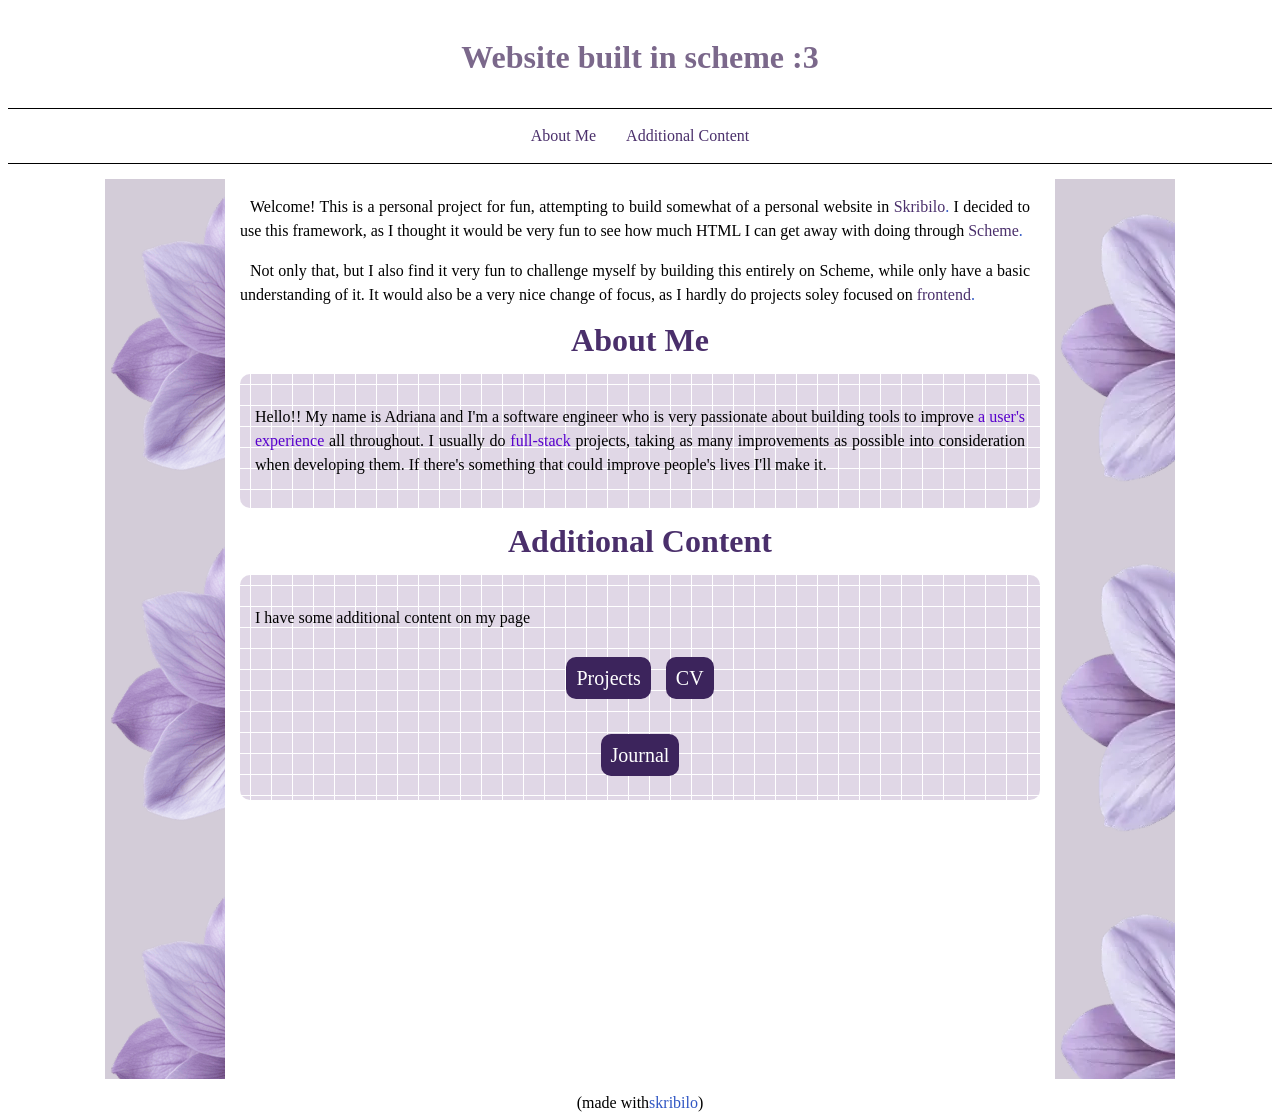
<file: index.html>
<!DOCTYPE html>
<html>
<head>
<meta http-equiv="Content-Type" content="text/html;" charset="UTF-8">
<meta name='viewport' content='width=device-width, initial-scale=1.0'>
                  <script src='https://aecc-uprrp.github.io/webring/webring.js'></script>
                  <script>showWebring(true);</script>
<title>Homepage</title>
 <style type="text/css">
  <!--
  pre { font-family: monospace }
  tt { font-family: monospace }
  code { font-family: monospace }
  p.flushright { text-align: right }
  p.flushleft { text-align: left }
  span.sc { font-variant: small-caps }
  span.sf { font-family: sans-serif }
  span.skribetitle { font-family: sans-serif; font-weight: bolder; font-size: x-large; }
  li.skribilo-toc-item::marker { content: attr(skribilo-toc-item-marker) }
  -->
 </style>
<link rel="stylesheet" type="text/css" href="styles.css">
<meta name="keywords" content="">
</head>

<body class="document">
<div class="navtabs-title">
<h1 class="skribilo-title">
Website built in scheme :3</h1>
</div>
<div class="navtabs-tabs">
<a href="index.html#about" class="inactive"><span class="color" style="color: #4a2f6b;">About Me</span></a>
<a href="index.html#extra" class="inactive"><span class="color" style="color: #4a2f6b;">Additional Content</span></a>
</div>
<div class="navtabs-bar">
</div>
<div class="skribilo-body">
<!--  -->
<div class="sidelines-title" id="section232">
<h2></h2></div>
<div class="sidelines">
<p>
aa</p></div>
<!--  -->
<div class="division-title" id="section261">
<h2></h2></div>
<div class="division">
<p class="indented-p">
Welcome! This is a personal project for fun, attempting to build somewhat of a personal website in <a href="https://www.nongnu.org/skribilo/" class="https">
<span class="color" style="color: #4a2f6b;">Skribilo</span>.</a>
      I decided to use this framework, as I thought it would be very fun to see how much HTML I can get away with doing through <a href="https://www.scheme.org/" class="https">
<span class="color" style="color: #4a2f6b;">Scheme</span>.</a></p><p class="indented-p">
Not only that, but I also find it very fun to challenge myself by building this entirely on Scheme, while only have a basic understanding of it.
      It would also be a very nice change of focus, as I hardly do projects soley focused on <a href="https://en.wikipedia.org/wiki/Front-end_web_development" class="https">
<span class="color" style="color: #4a2f6b;">frontend</span>.</a></p><!-- About Me -->
<h1 class="chapter-title" id="about" style="text-align: center;">
 <span class="color" style="color: #4a2f6b;">About Me</span></h1>
<!--  -->
<div class="chapter-contents-title" id="section249">
<h2></h2></div>
<div class="chapter-contents">
<p>
Hello!! My name is Adriana and I'm a software engineer who is very passionate about building tools to improve <a href="https://en.wikipedia.org/wiki/User_experience" class="https">
<span class="color" style="color: #5800cd;">a user's experience</span></a> all throughout. 
                  I usually do <a href="https://www.mongodb.com/resources/basics/full-stack-development" class="https">
<span class="color" style="color: #5800cd;">full-stack</span></a> projects, taking as many improvements as possible into consideration when developing them.
                  If there's something that could improve people's lives I'll make it.</p><p>
</p></div>
<!-- Additional Content -->
<h1 class="chapter-title" id="extra" style="text-align: center;">
 <span class="color" style="color: #4a2f6b;">Additional Content</span></h1>
<!--  -->
<div class="chapter-contents-title" id="section260">
<h2></h2></div>
<div class="chapter-contents">
<p>
I have some additional content on my page</p><!--  -->
<div class="nextto-title" id="section256">
<h2></h2></div>
<div class="nextto">
<p>
<a href="projects.html" class="but">
Projects</a></p><p>
<a href="resume.html" class="but">
CV</a></p></div>
<!--  -->
<div class="nextto-title" id="section259">
<h2></h2></div>
<div class="nextto">
<p>
<a href="journal-main.html" class="but">
Journal</a></p></div>
</div>
</div>
<!--  -->
<div class="inverted-img-title" id="section262">
<h2></h2></div>
<div class="inverted-img">
pp</div>
</div>
<div class="skribilo-ending">(made with <a href="https://nongnu.org/skribilo/" class="https">
skribilo</a>)</div>
</body>
</html>
</file>
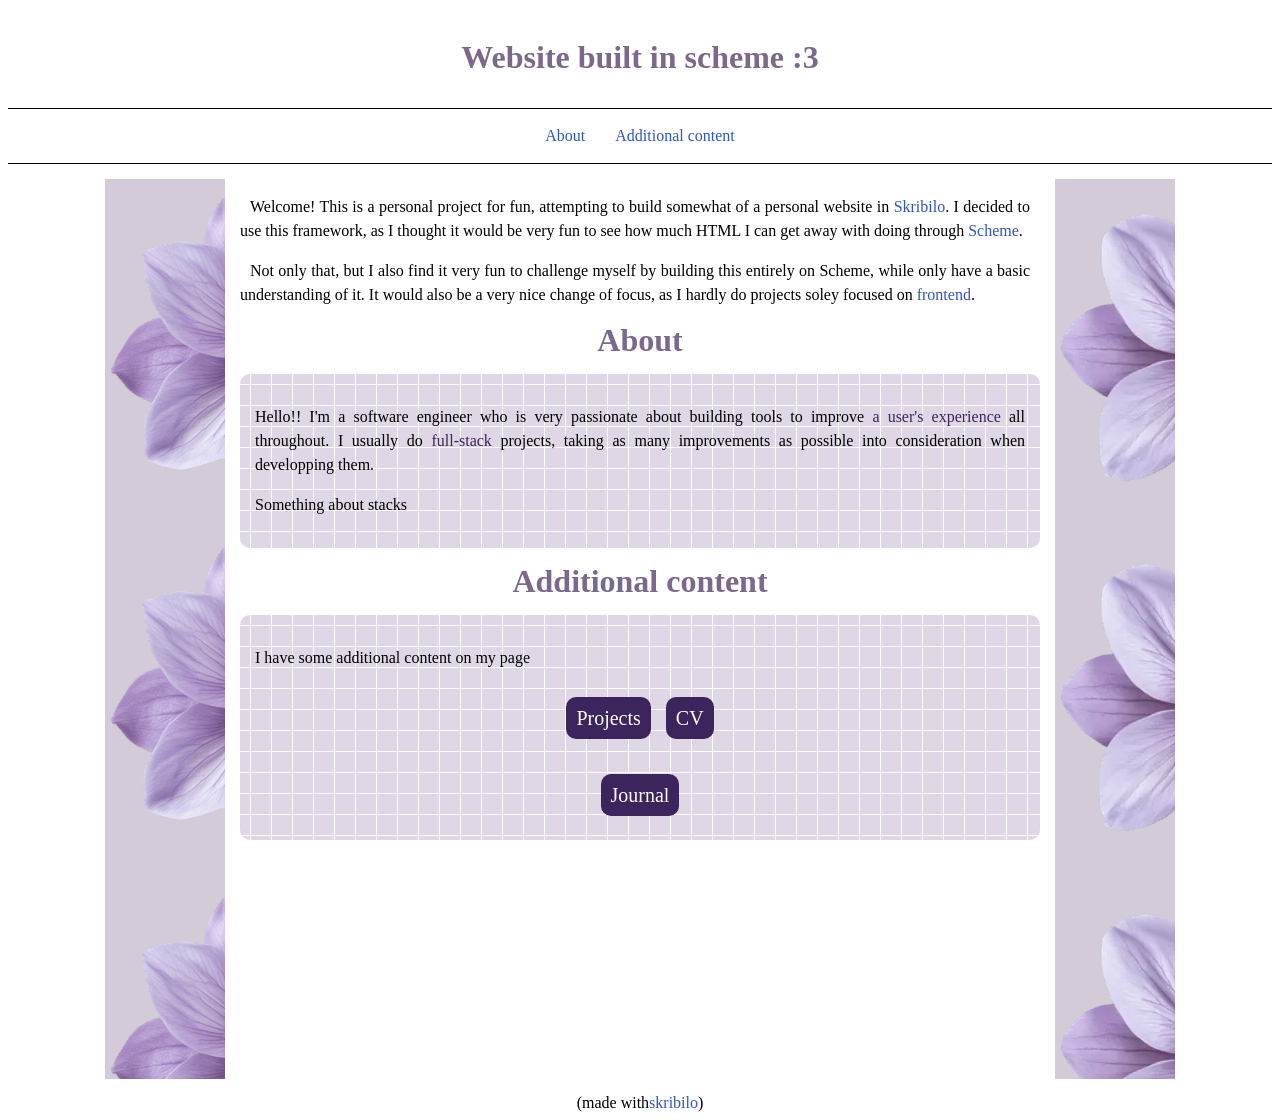
<file: f.html>
<!DOCTYPE html>
<html>
<head>
<meta http-equiv="Content-Type" content="text/html;" charset="UTF-8">
<title>Hello world title</title>
 <style type="text/css">
  <!--
  pre { font-family: monospace }
  tt { font-family: monospace }
  code { font-family: monospace }
  p.flushright { text-align: right }
  p.flushleft { text-align: left }
  span.sc { font-variant: small-caps }
  span.sf { font-family: sans-serif }
  span.skribetitle { font-family: sans-serif; font-weight: bolder; font-size: x-large; }
  li.skribilo-toc-item::marker { content: attr(skribilo-toc-item-marker) }
  -->
 </style>
<link rel="stylesheet" type="text/css" href="styles.css">
<meta name="keywords" content="">
</head>

<body class="document">
<div class="navtabs-title">
<h1 class="skribilo-title">
Website built in scheme :3</h1>
</div>
<div class="navtabs-tabs">
<a href="f.html#about" class="inactive">About</a>
<a href="f.html#extra" class="inactive">Additional content</a>
</div>
<div class="navtabs-bar">
</div>
<div class="skribilo-body">
<!--  -->
<div class="sidelines-title" id="section203">
<h2></h2></div>
<div class="sidelines">
<p>
aa</p></div>
<!--  -->
<div class="division-title" id="section227">
<h2></h2></div>
<div class="division">
<p class="indented-p">
Welcome! This is a personal project for fun, attempting to build somewhat of a personal website in <a href="https://www.nongnu.org/skribilo/" class="https">
Skribilo</a>.
      I decided to use this framework, as I thought it would be very fun to see how much HTML I can get away with doing through <a href="https://www.scheme.org/" class="https">
Scheme</a>. </p><p class="indented-p">
Not only that, but I also find it very fun to challenge myself by building this entirely on Scheme, while only have a basic understanding of it.
      It would also be a very nice change of focus, as I hardly do projects soley focused on <a href="https://en.wikipedia.org/wiki/Front-end_web_development" class="https">
frontend</a>.</p><!-- About -->
<h1 class="chapter-title" id="about" style="text-align: center;">
 About</h1>
<!--  -->
<div class="chapter-contents-title" id="section216">
<h2></h2></div>
<div class="chapter-contents">
<p>
Hello!! I'm a software engineer who is very passionate about building tools to improve <a href="https://en.wikipedia.org/wiki/User_experience" class="https">
<span class="color" style="color: #3c245c;">a user's experience</span></a> all throughout. 
                  I usually do <a href="https://www.mongodb.com/resources/basics/full-stack-development" class="https">
<span class="color" style="color: #3c245c;">full-stack</span></a> projects, taking as many improvements as possible into consideration when developping them.</p><p>
Something about stacks</p></div>
<!-- Additional content -->
<h1 class="chapter-title" id="extra" style="text-align: center;">
 Additional content</h1>
<!--  -->
<div class="chapter-contents-title" id="section226">
<h2></h2></div>
<div class="chapter-contents">
<p>
I have some additional content on my page</p><!--  -->
<div class="nextto-title" id="section222">
<h2></h2></div>
<div class="nextto">
<p>
<a href="projects.html" class="but">
Projects</a></p><p>
<a href="h2.html" class="but">
CV</a></p></div>
<!--  -->
<div class="nextto-title" id="section225">
<h2></h2></div>
<div class="nextto">
<p>
<a href="f2.html" class="but">
Journal</a></p></div>
</div>
</div>
<!--  -->
<div class="inverted-img-title" id="section228">
<h2></h2></div>
<div class="inverted-img">
pp</div>
</div>
<div class="skribilo-ending">(made with <a href="https://nongnu.org/skribilo/" class="https">
skribilo</a>)</div>
</body>
</html>
</file>
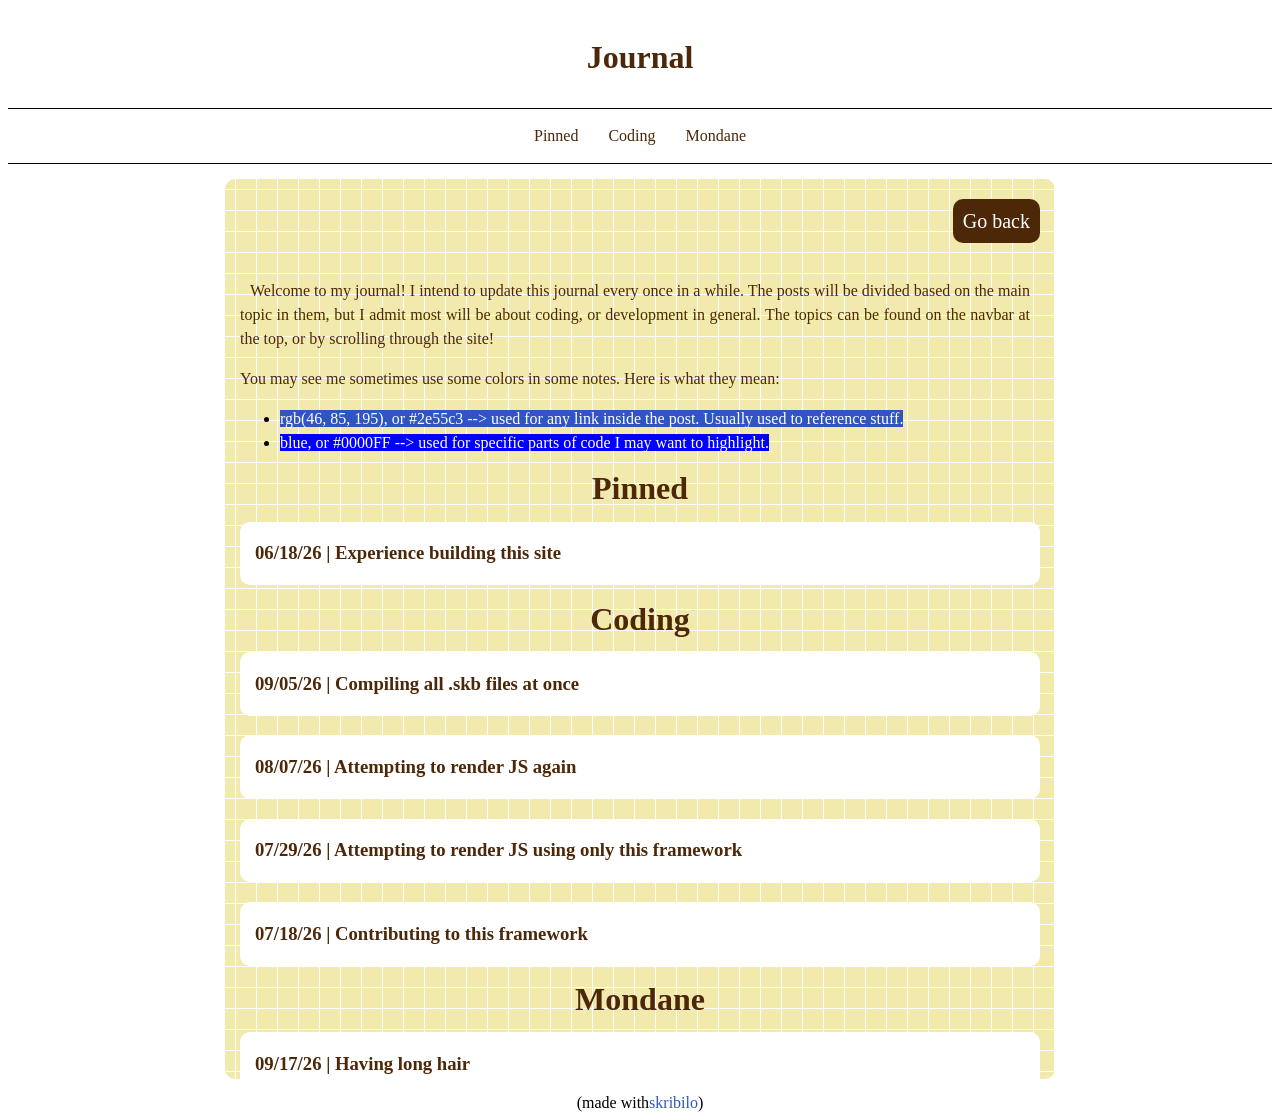
<file: journal-main.html>
<!DOCTYPE html>
<html>
<head>
<meta http-equiv="Content-Type" content="text/html;" charset="UTF-8">
<meta name='viewport' content='width=device-width, initial-scale=1.0'>
<title>Journal</title>
 <style type="text/css">
  <!--
  pre { font-family: monospace }
  tt { font-family: monospace }
  code { font-family: monospace }
  p.flushright { text-align: right }
  p.flushleft { text-align: left }
  span.sc { font-variant: small-caps }
  span.sf { font-family: sans-serif }
  span.skribetitle { font-family: sans-serif; font-weight: bolder; font-size: x-large; }
  li.skribilo-toc-item::marker { content: attr(skribilo-toc-item-marker) }
  -->
 </style>
<link rel="stylesheet" type="text/css" href="styles.css">
<meta name="keywords" content="">
</head>

<body class="document">
<div class="navtabs-title">
<h1 class="skribilo-title" style="color: wheat !important;">
<span class="color" style="color: #4c2708;">Journal</span></h1>
</div>
<div class="navtabs-tabs">
<a href="journal-main.html#pinned" class="inactive"><span class="color" style="color: #4c2708;">Pinned</span></a>
<a href="journal-main.html#coding" class="inactive"><span class="color" style="color: #4c2708;">Coding</span></a>
<a href="journal-main.html#mondane" class="inactive"><span class="color" style="color: #4c2708;">Mondane</span></a>
</div>
<div class="navtabs-bar">
</div>
<div class="skribilo-body">
<!--  -->
<div class="sidelines-j-title" id="section253">
<h2></h2></div>
<div class="sidelines-j">
</div>
<!--  -->
<div class="journal-base-title" id="section299">
<h2></h2></div>
<div class="journal-base">
<!-- AA -->
<div class="invisible but-p-container-title" id="go-back">
<h4>AA</h4></div>
<div class="invisible but-p-container">
<p class="goback-j">
<a href="main.html">
<span class="color" style="color: white;">Go back</span></a></p></div>
<p class="indented-p">
<span class="color" style="color: #4c2708;">Welcome to my journal! I intend to update this journal every once in a while.
                        The posts will be divided based on the main topic in them, but I admit most will be about coding, or development in general.
                        The topics can be found on the navbar at the top, or by scrolling through the site!</span></p><p>
<span class="color" style="color: #4c2708;">You may see me sometimes use some colors in some notes. Here is what they mean:</span></p><ul class="itemize">
<li>
<a name="item263">
</a>
<span class="color" style="color: white; background-color: #2e55c3;">rgb(46, 85, 195), or #2e55c3 --&gt; used for any link inside the post. Usually used to reference stuff.</span></li>
<li>
<a name="item265">
</a>
<span class="color" style="color: white; background-color: blue;">blue, or #0000FF --&gt; used for specific parts of code I may want to highlight.</span></li>
</ul><!-- Pinned -->
<h1 class="chapter-title" id="pinned" style="text-align: center;">
 <span class="color" style="color: #4c2708;">Pinned</span></h1>
<!--  -->
<div class="section-title" id="section273">
<h2></h2></div>
<div class="section">
<!--  -->
<div class="white-bg-title" id="section272">
<h2></h2></div>
<div class="white-bg">
<!--  -->
<div class="subsection-title" id="subsection271">
<h3><a href="posts/this-site.html">
<span class="color" style="color: #4c2708;"><span class="color" style="color: #4c2708;">06/18/26 | Experience building this site</span></span></a></h3></div>
<div class="subsection">
</div>
</div>
</div>
<!-- Coding -->
<h1 class="chapter-title" id="coding" style="text-align: center;">
 <span class="color" style="color: #4c2708;">Coding</span></h1>
<!--  -->
<div class="section-title" id="section291">
<h2></h2></div>
<div class="section">
<!--  -->
<div class="white-bg-title" id="section278">
<h2></h2></div>
<div class="white-bg">
<!--  -->
<div class="subsection-title" id="subsection277">
<h3><a href="posts/compiling.html">
<span class="color" style="color: #4c2708;">09/05/26 | Compiling all .skb files at once</span></a></h3></div>
<div class="subsection">
</div>
</div>
<!--  -->
<div class="white-bg-title" id="section282">
<h2></h2></div>
<div class="white-bg">
<!--  -->
<div class="subsection-title" id="subsection281">
<h3><a href="posts/js-att2.html">
<span class="color" style="color: #4c2708;">08/07/26 | Attempting to render JS again</span></a></h3></div>
<div class="subsection">
</div>
</div>
<!--  -->
<div class="white-bg-title" id="section286">
<h2></h2></div>
<div class="white-bg">
<!--  -->
<div class="subsection-title" id="subsection285">
<h3><a href="posts/js-attempt.html">
<span class="color" style="color: #4c2708;">07/29/26 | Attempting to render JS using only this framework</span></a></h3></div>
<div class="subsection">
</div>
</div>
<!--  -->
<div class="white-bg-title" id="section290">
<h2></h2></div>
<div class="white-bg">
<!--  -->
<div class="subsection-title" id="subsection289">
<h3><a href="posts/contribution.html">
<span class="color" style="color: #4c2708;">07/18/26 | Contributing to this framework</span></a></h3></div>
<div class="subsection">
</div>
</div>
</div>
<!-- Mondane -->
<h1 class="chapter-title" id="mondane" style="text-align: center;">
 <span class="color" style="color: #4c2708;">Mondane</span></h1>
<!--  -->
<div class="section-title" id="section297">
<h2></h2></div>
<div class="section">
<!--  -->
<div class="white-bg-title" id="section296">
<h2></h2></div>
<div class="white-bg">
<!--  -->
<div class="subsection-title" id="subsection295">
<h3><a href="posts/longhair.html">
<span class="color" style="color: #4c2708;">09/17/26 | Having long hair</span></a></h3></div>
<div class="subsection">
</div>
</div>
</div>
<p class="hide-text">
a</p></div>
<!--  -->
<div class="sidelines-j-title" id="section300">
<h2></h2></div>
<div class="sidelines-j">
</div>
</div>
<div class="skribilo-ending">(made with <a href="https://nongnu.org/skribilo/" class="https">
skribilo</a>)</div>
</body>
</html>
</file>
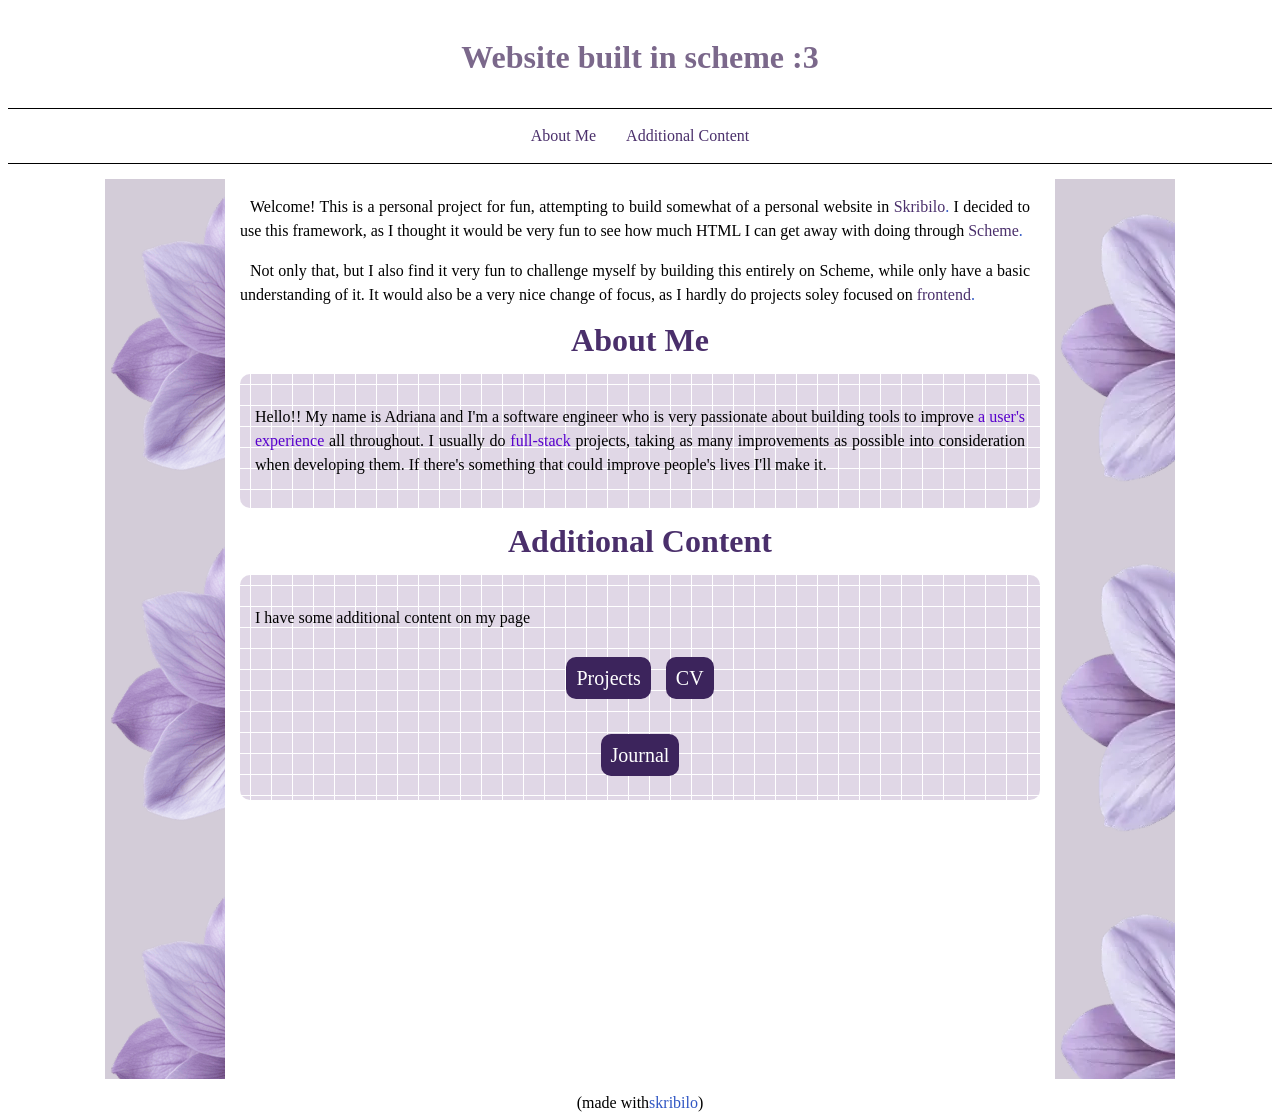
<file: main.html>
<!DOCTYPE html>
<html>
<head>
<meta http-equiv="Content-Type" content="text/html;" charset="UTF-8">
<meta name='viewport' content='width=device-width, initial-scale=1.0'>
                  <script src='https://aecc-uprrp.github.io/webring/webring.js'></script>
                  <script>showWebring(true);</script>
<title>Homepage</title>
 <style type="text/css">
  <!--
  pre { font-family: monospace }
  tt { font-family: monospace }
  code { font-family: monospace }
  p.flushright { text-align: right }
  p.flushleft { text-align: left }
  span.sc { font-variant: small-caps }
  span.sf { font-family: sans-serif }
  span.skribetitle { font-family: sans-serif; font-weight: bolder; font-size: x-large; }
  li.skribilo-toc-item::marker { content: attr(skribilo-toc-item-marker) }
  -->
 </style>
<link rel="stylesheet" type="text/css" href="styles.css">
<meta name="keywords" content="">
</head>

<body class="document">
<div class="navtabs-title">
<h1 class="skribilo-title">
Website built in scheme :3</h1>
</div>
<div class="navtabs-tabs">
<a href="main.html#about" class="inactive"><span class="color" style="color: #4a2f6b;">About Me</span></a>
<a href="main.html#extra" class="inactive"><span class="color" style="color: #4a2f6b;">Additional Content</span></a>
</div>
<div class="navtabs-bar">
</div>
<div class="skribilo-body">
<!--  -->
<div class="sidelines-title" id="section232">
<h2></h2></div>
<div class="sidelines">
<p>
aa</p></div>
<!--  -->
<div class="division-title" id="section261">
<h2></h2></div>
<div class="division">
<p class="indented-p">
Welcome! This is a personal project for fun, attempting to build somewhat of a personal website in <a href="https://www.nongnu.org/skribilo/" class="https">
<span class="color" style="color: #4a2f6b;">Skribilo</span>.</a>
      I decided to use this framework, as I thought it would be very fun to see how much HTML I can get away with doing through <a href="https://www.scheme.org/" class="https">
<span class="color" style="color: #4a2f6b;">Scheme</span>.</a></p><p class="indented-p">
Not only that, but I also find it very fun to challenge myself by building this entirely on Scheme, while only have a basic understanding of it.
      It would also be a very nice change of focus, as I hardly do projects soley focused on <a href="https://en.wikipedia.org/wiki/Front-end_web_development" class="https">
<span class="color" style="color: #4a2f6b;">frontend</span>.</a></p><!-- About Me -->
<h1 class="chapter-title" id="about" style="text-align: center;">
 <span class="color" style="color: #4a2f6b;">About Me</span></h1>
<!--  -->
<div class="chapter-contents-title" id="section249">
<h2></h2></div>
<div class="chapter-contents">
<p>
Hello!! My name is Adriana and I'm a software engineer who is very passionate about building tools to improve <a href="https://en.wikipedia.org/wiki/User_experience" class="https">
<span class="color" style="color: #5800cd;">a user's experience</span></a> all throughout. 
                  I usually do <a href="https://www.mongodb.com/resources/basics/full-stack-development" class="https">
<span class="color" style="color: #5800cd;">full-stack</span></a> projects, taking as many improvements as possible into consideration when developing them.
                  If there's something that could improve people's lives I'll make it.</p><p>
</p></div>
<!-- Additional Content -->
<h1 class="chapter-title" id="extra" style="text-align: center;">
 <span class="color" style="color: #4a2f6b;">Additional Content</span></h1>
<!--  -->
<div class="chapter-contents-title" id="section260">
<h2></h2></div>
<div class="chapter-contents">
<p>
I have some additional content on my page</p><!--  -->
<div class="nextto-title" id="section256">
<h2></h2></div>
<div class="nextto">
<p>
<a href="projects.html" class="but">
Projects</a></p><p>
<a href="resume.html" class="but">
CV</a></p></div>
<!--  -->
<div class="nextto-title" id="section259">
<h2></h2></div>
<div class="nextto">
<p>
<a href="journal-main.html" class="but">
Journal</a></p></div>
</div>
</div>
<!--  -->
<div class="inverted-img-title" id="section262">
<h2></h2></div>
<div class="inverted-img">
pp</div>
</div>
<div class="skribilo-ending">(made with <a href="https://nongnu.org/skribilo/" class="https">
skribilo</a>)</div>
</body>
</html>
</file>
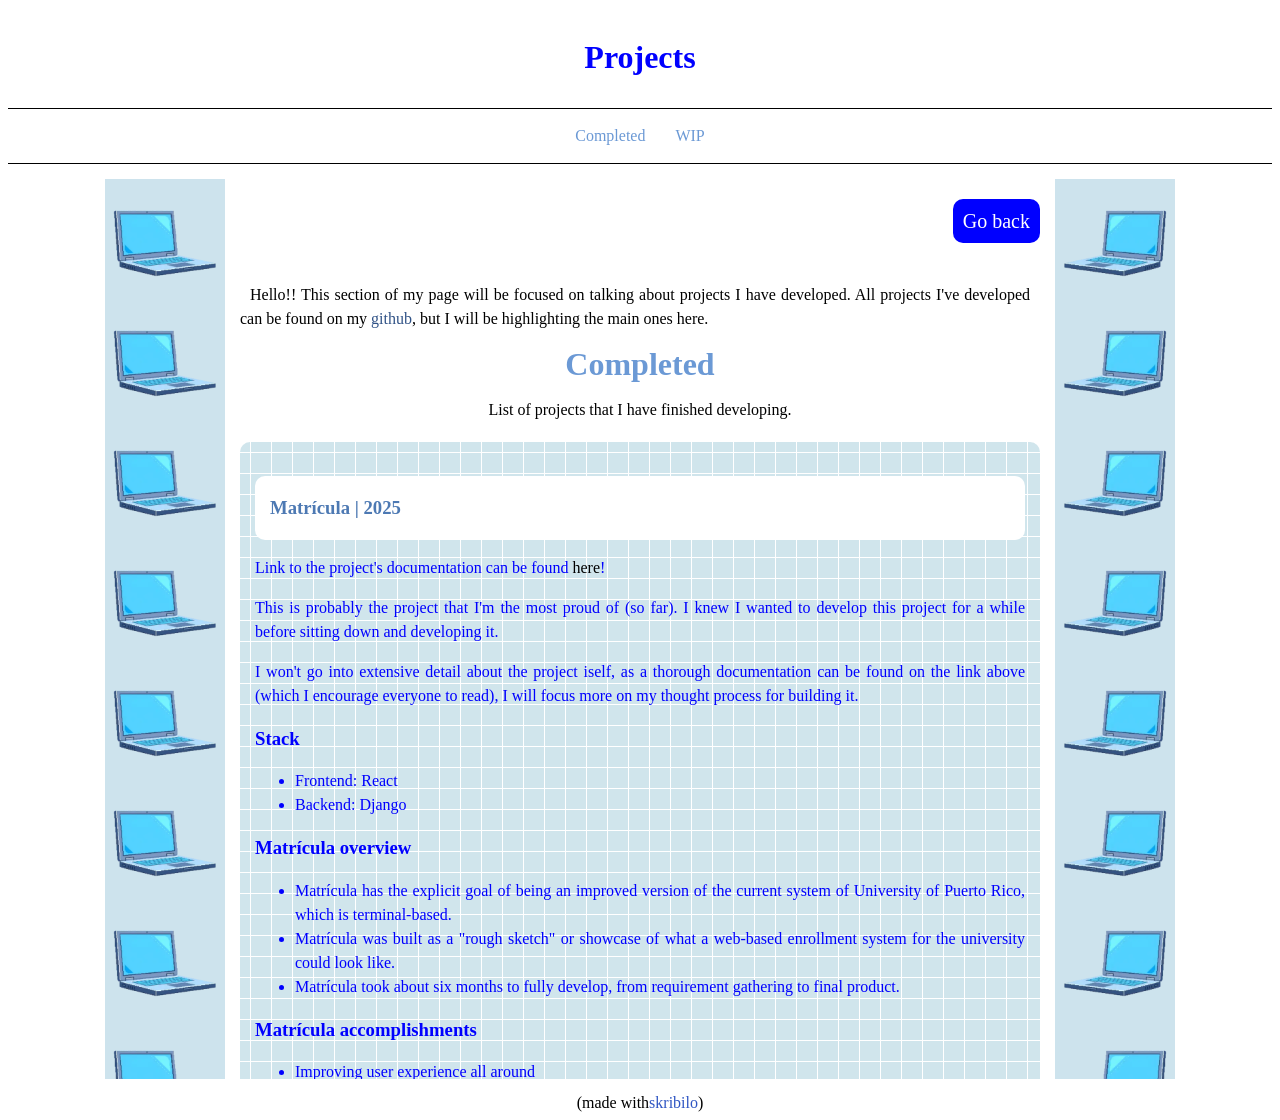
<file: projects.html>
<!DOCTYPE html>
<html>
<head>
<meta http-equiv="Content-Type" content="text/html;" charset="UTF-8">
<meta name='viewport' content='width=device-width, initial-scale=1.0'>
<title>Projects</title>
 <style type="text/css">
  <!--
  pre { font-family: monospace }
  tt { font-family: monospace }
  code { font-family: monospace }
  p.flushright { text-align: right }
  p.flushleft { text-align: left }
  span.sc { font-variant: small-caps }
  span.sf { font-family: sans-serif }
  span.skribetitle { font-family: sans-serif; font-weight: bolder; font-size: x-large; }
  li.skribilo-toc-item::marker { content: attr(skribilo-toc-item-marker) }
  -->
 </style>
<link rel="stylesheet" type="text/css" href="styles.css">
<meta name="keywords" content="">
</head>

<body class="document">
<div class="navtabs-title">
<h1 class="skribilo-title" style="color: blue !important;">
Projects</h1>
</div>
<div class="navtabs-tabs">
<a href="projects.html#finished" class="inactive"><span class="color" style="color: #6b99d5;">Completed</span></a>
<a href="projects.html#wip" class="inactive"><span class="color" style="color: #6b99d5;">WIP</span></a>
</div>
<div class="navtabs-bar">
</div>
<div class="skribilo-body">
<!--  -->
<div class="sidelines-p-title" id="section332">
<h2></h2></div>
<div class="sidelines-p">
<p>
aa</p></div>
<!--  -->
<div class="division-title" id="section425">
<h2></h2></div>
<div class="division">
<!-- AA -->
<div class="invisible but-p-container-title" id="go-back">
<h4>AA</h4></div>
<div class="invisible but-p-container">
<p class="goback-p">
<a href="main.html">
<span class="color" style="color: white;">Go back</span></a></p></div>
<!--  -->
<div class="section-title" id="section340">
<h2></h2></div>
<div class="section">
<p class="indented-p">
Hello!! This section of my page will be focused on talking about projects I have developed.
      All projects I've developed can be found on my <a href="https://github.com/nekotletta" class="https">
<span class="color" style="color: #305286;">github</span></a>, 
      but I will be highlighting the main ones here.</p></div>
<!-- Completed -->
<h1 class="chapter-title" id="finished" style="text-align: center;">
 <span class="color" style="color: #6b99d5;">Completed</span></h1>
<!--  -->
<div class="section-title" id="section343">
<h2></h2></div>
<div class="section">
<p class="centered-content">
List of projects that I have finished developing.</p></div>
<!--  -->
<div class="projects-contents-title" id="section414">
<h2></h2></div>
<div class="projects-contents">
<!--  -->
<div class="white-bg-title" id="section345">
<h2></h2></div>
<div class="white-bg">
<!-- Matrícula | 2025 -->
<div class="subsection-title" id="subsection344">
<h3>Matrícula | 2025</h3></div>
<div class="subsection">
</div>
</div>
<p>
Link to the project's documentation can be found <a href="https://github.com/nekotletta/matricula">
<span class="color" style="color: black;">here</span></a>!</p><p>
This is probably the project that I'm the most proud of (so far). I knew I wanted to develop this project for a while before sitting down and developing it.</p><p>
I won't go into extensive detail about the project iself, as a thorough documentation can be found on the link above (which I encourage everyone to read), I will focus more on my thought process for building it.</p><!-- Stack -->
<div class="subsection-title" id="subsection354">
<h3>Stack</h3></div>
<div class="subsection">
<ul class="itemize">
<li>
<a name="item351">
</a>
Frontend: React</li>
<li>
<a name="item352">
</a>
Backend: Django</li>
</ul></div>
<!-- Matrícula overview -->
<div class="subsection-title" id="subsection359">
<h3>Matrícula overview</h3></div>
<div class="subsection">
<ul class="itemize">
<li>
<a name="item355">
</a>
Matrícula has the explicit goal of being an improved version of the current system of University of Puerto Rico, which is terminal-based.</li>
<li>
<a name="item356">
</a>
Matrícula was built as a &quot;rough sketch&quot; or showcase of what a web-based enrollment system for the university could look like.</li>
<li>
<a name="item357">
</a>
Matrícula took about six months to fully develop, from requirement gathering to final product.</li>
</ul></div>
<!-- Matrícula accomplishments -->
<div class="subsection-title" id="subsection370">
<h3>Matrícula accomplishments</h3></div>
<div class="subsection">
<ul class="itemize">
<li>
<a name="item364">
</a>
Improving user experience all around
                              <ul class="itemize">
<li>
<a name="item360">
</a>
Developing a web-based enrollment system, as opossed to having to use a terminal</li>
<li>
<a name="item361">
</a>
Making navigation across the platform as straight-forward as possible</li>
<li>
<a name="item362">
</a>
Adding quality-of-life features that were not present in the original system, based on students' feedback</li>
</ul></li>
<li>
<a name="item368">
</a>
Showing what's possible
                              <ul class="itemize">
<li>
<a name="item365">
</a>
Showcased that it's possible to have a web-based enrollment system by myself (solo-development)</li>
<li>
<a name="item366">
</a>
Addressed all major issues with the platform, which all students can agree on</li>
</ul></li>
</ul></div>
<p class="hide-text">
a</p><!--  -->
<div class="white-bg-title" id="section373">
<h2></h2></div>
<div class="white-bg">
<!-- ProfeStocks | 2024 -->
<div class="subsection-title" id="subsection372">
<h3>ProfeStocks | 2024</h3></div>
<div class="subsection">
</div>
</div>
<p>
Link to the live project can be found <a href="https://www.profestocks.com/">
<span class="color" style="color: black;">here</span></a>!</p><p>
This is the first complete project I ever did! The making of this project is what solidified that I wanted to Software Engineer. 
            Yes I built it with PHP because that was the only language I knew at the time.</p><ul class="itemize">
<li>
<a name="item380">
</a>
This project wouldn't have been possible without the help of <a href="https://github.com/SethSterling22" class="https">
<span class="color" style="color: black;">Sebastián Sterling</span></a>,
            who did all the frontend for this site.</li>
</ul><p>
This project was made open source in 2025, and the full project source code can be found <a href="https://github.com/nekotletta/ProfeStocks">
<span class="color" style="color: black;">here</span></a>!
             Since this project is open source, I won't go into extensive detail here either.</p><!-- Stack -->
<div class="subsection-title" id="subsection388">
<h3>Stack</h3></div>
<div class="subsection">
<ul class="itemize">
<li>
<a name="item385">
</a>
Frontend: Vanilla PHP + CSS</li>
<li>
<a name="item386">
</a>
Backend: PHP</li>
</ul></div>
<!-- ProfeStocks overview -->
<div class="subsection-title" id="subsection397">
<h3>ProfeStocks overview</h3></div>
<div class="subsection">
<ul class="itemize">
<li>
<a name="item393">
</a>
ProfeStocks has the explicit goal of improving upon the already existing professor rating website, used by students of University of Puerto Rico.
                              <ul class="itemize">
<li>
<a name="item391">
</a>
Link to that original site can be found <a href="https://www.elprofeshop.com/universities/1/search">
<span class="color" style="color: black;">here</span></a></li>
</ul></li>
<li>
<a name="item394">
</a>
ProfeStocks was to also be used as refresher of the original site, as that site hadn't be maintained for a few years at least.</li>
<li>
<a name="item395">
</a>
ProfeStocks took about a year to fully develop, from requirement gathering to final product.</li>
</ul></div>
<!-- ProfeStocks accomplishments -->
<div class="subsection-title" id="subsection413">
<h3>ProfeStocks accomplishments</h3></div>
<div class="subsection">
<ul class="itemize">
<li>
<a name="item401">
</a>
Cleaning the site overall
                              <ul class="itemize">
<li>
<a name="item398">
</a>
Looking at the source site, we opted for a cleaner, more organized, user-friendly, look.</li>
<li>
<a name="item399">
</a>
We realized that the data hadn't been updated in years, so we decided to refresh the data with the most recent professor and courses available as of 2024-2025.</li>
</ul></li>
<li>
<a name="item410">
</a>
Adding missing features
                              <ul class="itemize">
<li>
<a name="item402">
</a>
The website was lacking some features we considered essential, they are listed below.</li>
<li>
<a name="item405">
</a>
Every comment posted on the site has the date it was posted in.
                                          <ul class="itemize">
<li>
<a name="item403">
</a>
This is because an opinion of a professor can easily become outdated.</li>
</ul></li>
<li>
<a name="item408">
</a>
We matched/mapped professors to every course they may teach.
                                          <ul class="itemize">
<li>
<a name="item406">
</a>
This was done to ensure students are rating the correct professor, as professors with the same name exist.</li>
</ul></li>
</ul></li>
<li>
<a name="item411">
</a>
ProfeStocks became a sensation across UPR Rio Piedras campus, and is where students default to check professor reviews now.</li>
</ul></div>
</div>
<!-- WIP -->
<h1 class="chapter-title" id="wip" style="text-align: center;">
 <span class="color" style="color: #6b99d5;">WIP</span></h1>
<!--  -->
<div class="section-title" id="section417">
<h2></h2></div>
<div class="section">
<p class="centered-content">
List of projects that are still being developed.</p></div>
<!--  -->
<div class="projects-contents-title" id="section424">
<h2></h2></div>
<div class="projects-contents">
<!--  -->
<div class="white-bg-title" id="section419">
<h2></h2></div>
<div class="white-bg">
<!-- This site | 2026 -->
<div class="subsection-title" id="subsection418">
<h3>This site | 2026</h3></div>
<div class="subsection">
</div>
</div>
<p>
This is my main pet project currently. A more detailed description can be found <a href="posts/this-site.html">
<span class="color" style="color: black;">here</span></a></p><p>
This should be my personal website, built without me writing any HTML. Serves as a break from developing complete full-stack stuff. 
            It can also be used to pass the time, as I'm writing it litle by little at the moment, figuring stuff out as I go.</p></div>
</div>
<!--  -->
<div class="inverted-img-p-title" id="section427">
<h2></h2></div>
<div class="inverted-img-p">
<p>
aa</p></div>
</div>
<div class="skribilo-ending">(made with <a href="https://nongnu.org/skribilo/" class="https">
skribilo</a>)</div>
</body>
</html>
</file>
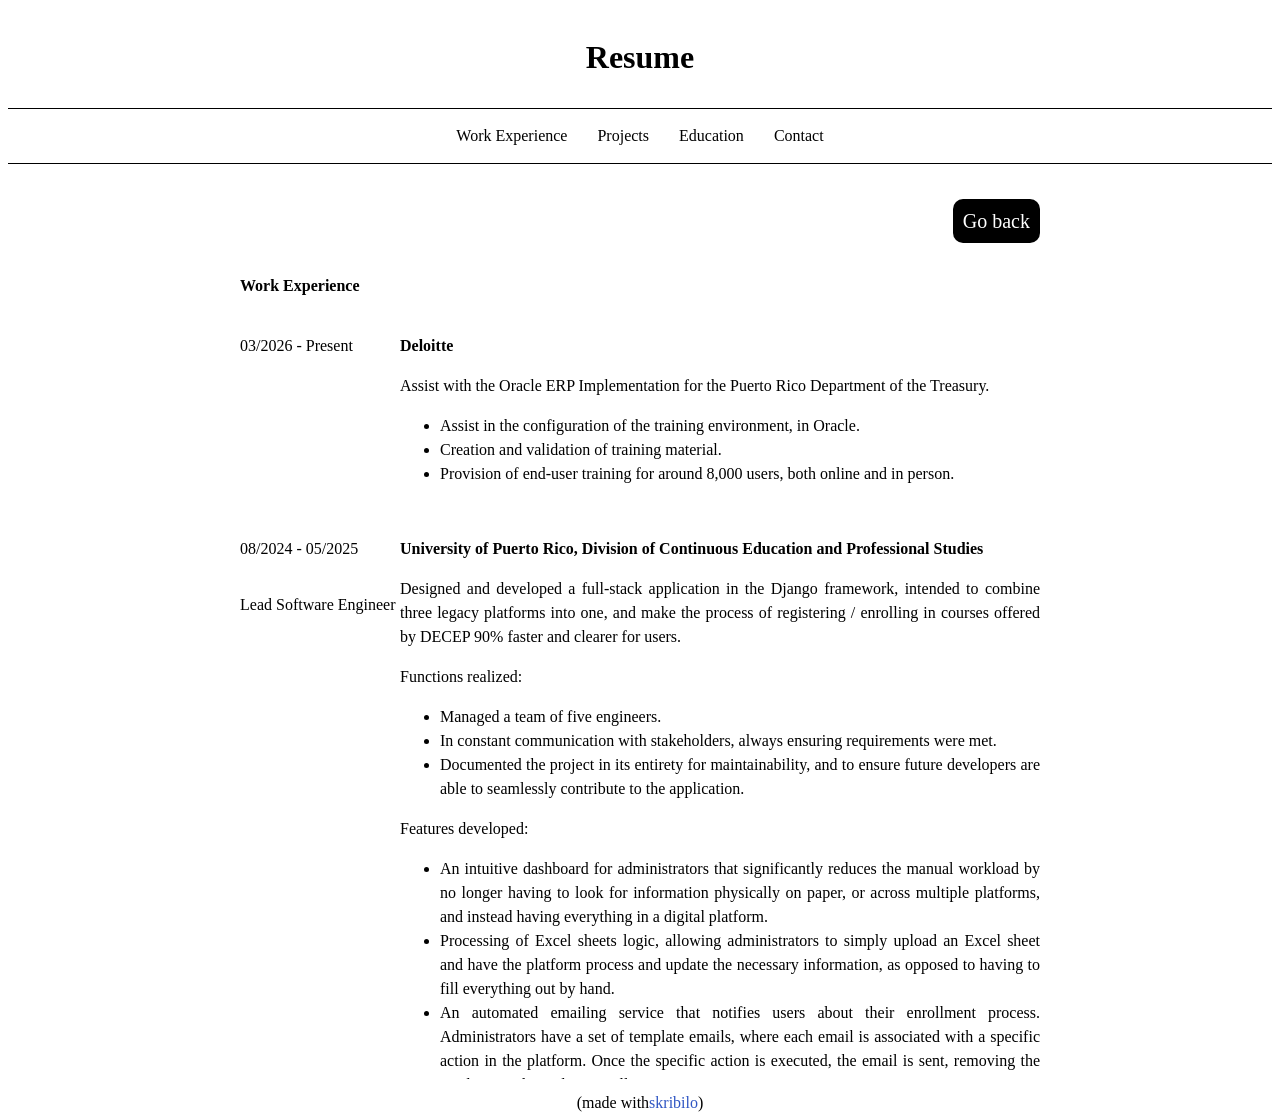
<file: resume.html>
<!DOCTYPE html>
<html>
<head>
<meta http-equiv="Content-Type" content="text/html;" charset="UTF-8">
<meta name='viewport' content='width=device-width, initial-scale=1.0'>
<title>Resume</title>
 <style type="text/css">
  <!--
  pre { font-family: monospace }
  tt { font-family: monospace }
  code { font-family: monospace }
  p.flushright { text-align: right }
  p.flushleft { text-align: left }
  span.sc { font-variant: small-caps }
  span.sf { font-family: sans-serif }
  span.skribetitle { font-family: sans-serif; font-weight: bolder; font-size: x-large; }
  li.skribilo-toc-item::marker { content: attr(skribilo-toc-item-marker) }
  -->
 </style>
<link rel="stylesheet" type="text/css" href="styles.css">
<meta name="keywords" content="">
</head>

<body class="document">
<div class="navtabs-title">
<h1 class="skribilo-title">
<span class="color" style="color: black;">Resume</span></h1>
</div>
<div class="navtabs-tabs">
<a href="resume.html#workexp" class="inactive"><span class="color" style="color: black;">Work Experience</span></a>
<a href="resume.html#projects" class="inactive"><span class="color" style="color: black;">Projects</span></a>
<a href="resume.html#edu" class="inactive"><span class="color" style="color: black;">Education</span></a>
<a href="resume.html#contact" class="inactive"><span class="color" style="color: black;">Contact</span></a>
</div>
<div class="navtabs-bar">
</div>
<div class="skribilo-body">
<!--  -->
<div class="sidelines-j-title" id="section341">
<h2></h2></div>
<div class="sidelines-j">
<p>
aa</p></div>
<!--  -->
<div class="division-title" id="section429">
<h2></h2></div>
<div class="division">
<!-- AA -->
<div class="invisible but-p-container-title" id="go-back">
<h4>AA</h4></div>
<div class="invisible but-p-container">
<p class="goback-r">
<a href="main.html">
<span class="color" style="color: white;">Go back</span></a></p></div>
<!-- Work Experience -->
<h1 class="work-type" id="workexp" style="text-align: center;">
 <span class="color" style="color: black;">Work Experience</span></h1>
<!--  -->
<div class="work-content-title" id="section356">
<h2></h2></div>
<div class="work-content">
<p class="years">
03/2026 - Present</p><!--  -->
<div class="section-title" id="section355">
<h2></h2></div>
<div class="section">
<p>
<strong>Deloitte</strong></p><p>
Assist with the Oracle ERP Implementation for the Puerto Rico Department of the Treasury.<ul class="itemize">
<li>
<a name="item350">
</a>
Assist in the configuration of the training environment, in Oracle.</li>
<li>
<a name="item351">
</a>
Creation and validation of training material.</li>
<li>
<a name="item352">
</a>
Provision of end-user training for around 8,000 users, both online and in person.</li>
</ul></p></div>
</div>
<!--  -->
<div class="work-content-title" id="section374">
<h2></h2></div>
<div class="work-content">
<!--  -->
<div class="years-title" id="section359">
<h2></h2></div>
<div class="years">
<p>
08/2024 - 05/2025</p><p>
Lead Software Engineer</p></div>
<!--  -->
<div class="section-title" id="section373">
<h2></h2></div>
<div class="section">
<p>
<strong>University of Puerto Rico, Division of Continuous Education and Professional Studies</strong></p><p>
Designed and developed a full-stack application in the Django framework, intended to combine three legacy platforms into one, 
            and make the process of registering / enrolling in courses offered by DECEP 90% faster and clearer for users.<p>
Functions realized:</p><ul class="itemize">
<li>
<a name="item363">
</a>
Managed a team of five engineers.</li>
<li>
<a name="item364">
</a>
In constant communication with stakeholders, always ensuring requirements were met.</li>
<li>
<a name="item365">
</a>
Documented the project in its entirety for maintainability, and to ensure future developers are able to seamlessly contribute to the application.</li>
</ul><p>
Features developed:</p><ul class="itemize">
<li>
<a name="item368">
</a>
An intuitive dashboard for administrators that significantly reduces the manual workload by no longer having to look
                  for information physically on paper, or across multiple platforms, and instead having everything in a digital platform.</li>
<li>
<a name="item369">
</a>
Processing of Excel sheets logic, allowing administrators to simply upload an Excel sheet and have the platform process 
                        and update the necessary information, as opposed to having to fill everything out by hand.</li>
<li>
<a name="item370">
</a>
An automated emailing service that notifies users about their enrollment process. Administrators have a set of template emails, where each email is associated
                        with a specific action in the platform. Once the specific action is executed, the email is sent, removing the need to email people manually ever.</li>
</ul></p></div>
</div>
<!-- Projects -->
<h1 class="work-type" id="projects" style="text-align: center;">
 <span class="color" style="color: black;">Projects</span></h1>
<!--  -->
<div class="work-content-title" id="section389">
<h2></h2></div>
<div class="work-content">
<p class="years">
08/2025 - 10/2025</p><!--  -->
<div class="section-title" id="section388">
<h2></h2></div>
<div class="section">
<p>
<strong>Web-baseed enrollment system</strong></p><p>
Designed and developed a full-stack web-based (as opposed to terminal-based) enrollment system, with the purpose to showcase how the current system could be improved.</p><p>
Used Django to build a RESTful API to efficiently render and manage all data coming to and from the React frontend.</p><p>
Added functionality by:</p><ul class="itemize">
<li>
<a name="item382">
</a>
Making the UX and UI as user-friendly as possible.</li>
<li>
<a name="item383">
</a>
Implementing navigation through buttons, as opossed to having to memorize codes to navigate.</li>
<li>
<a name="item384">
</a>
Implementing a course schedule visualizer, eliminating the need to use additional platforms to see this information.</li>
<li>
<a name="item385">
</a>
Implementing a course searching and bookmarking system. Students can search for and bookmark their most wanted courses. The bookmarked courses are automatically saved, that way students 
                        can access them very quicly and easily when enrolling, as oposed to having to look for them manually.</li>
<li>
<a name="item386">
</a>
Implementing filters in course search. Students can filter courses based on their preference when looking at courses to enroll in.</li>
</ul></div>
</div>
<!--  -->
<div class="work-content-title" id="section401">
<h2></h2></div>
<div class="work-content">
<p class="years">
12/2023 - 04/2024</p><!--  -->
<div class="section-title" id="section400">
<h2></h2></div>
<div class="section">
<p>
<strong>Professor rating site</strong></p><p>
Created a website to rate the professors of University of Puerto Rico, Rio Piedras campus, from scratch in PHP.  Website was built with the explicit intention of improving on the site that was regularly used by 
            students to look for professors. This website is now used as the default lookup and rating option by all students in campus (about 10,000).</p><p>
Added key missing features like:</p><ul class="itemize">
<li>
<a name="item395">
</a>
The ability to look for professors by Department, as opposed to having all professors in a single search.</li>
<li>
<a name="item396">
</a>
Ability to search for courses directly. Students can see what professors teach which courses, to ensure they’re rating the correct professor, 
                        as they can share names. This also allows for an easier time when deciding which classes to enroll.</li>
<li>
<a name="item397">
</a>
Comment threads, with dates. This way students can look for the most recent reviews, as opposed to having to guess if the comment still holds up or not. 
                        Students can also reply to others’ comments.</li>
<li>
<a name="item398">
</a>
Comments that are matched to a course. Students can comment about a professor’s performance on a specific course. 
                        Students can also filter comments by the course they are commenting about.</li>
</ul></div>
</div>
<!-- Education -->
<h1 class="work-type" id="edu" style="text-align: center;">
 <span class="color" style="color: black;">Education</span></h1>
<!--  -->
<div class="work-content-title" id="section406">
<h2></h2></div>
<div class="work-content">
<p class="years">
2020 - 2025</p><!--  -->
<div class="section-title" id="section405">
<h2></h2></div>
<div class="section">
<p>
B.Sc, Computer Science at Universidad de Puerto Rico, Río Piedras</p></div>
</div>
<!-- Contact -->
<h1 class="work-type" id="contact" style="text-align: center;">
 <span class="color" style="color: black;">Contact</span></h1>
<!--  -->
<div class="work-content-title" id="section414">
<h2></h2></div>
<div class="work-content">
<p class="years">
<span class="color" style="color: #0a66c2;">LinkedIn</span></p><!--  -->
<div class="section-title" id="section413">
<h2></h2></div>
<div class="section">
<p>
<a href="https://www.linkedin.com/in/adriana-hernandez-21083124a/" class="https">
<span class="color" style="color: #0a66c2;">My LinkedIn page</span></a></p></div>
</div>
<!--  -->
<div class="work-content-title" id="section421">
<h2></h2></div>
<div class="work-content">
<p class="years">
<span class="color" style="color: #212830;">GitHub</span></p><!--  -->
<div class="section-title" id="section420">
<h2></h2></div>
<div class="section">
<p>
<a href="https://github.com/nekotletta" class="https">
<span class="color" style="color: #212830;">My GitHub page</span></a></p></div>
</div>
<!--  -->
<div class="work-content-title" id="section428">
<h2></h2></div>
<div class="work-content">
<p class="years">
<span class="color" style="color: #dd4d41;">Email</span></p><!--  -->
<div class="section-title" id="section427">
<h2></h2></div>
<div class="section">
<p>
<a href="mailto:adrianahv23@gmail.com" class="mailto">
<span class="color" style="color: #dd4d41;">My Email</span></a></p></div>
</div>
</div>
<!--  -->
<div class="sidelines-j-title" id="section430">
<h2></h2></div>
<div class="sidelines-j">
pp</div>
</div>
<div class="skribilo-ending">(made with <a href="https://nongnu.org/skribilo/" class="https">
skribilo</a>)</div>
</body>
</html>
</file>
<file: styles.css>
.but, .goback-p, .goback-n, .goback-j, .goback-r, .note-clicker {
    background-color: #3c245c;
    border-radius: 10px;
    /* text-decoration: none !important; */
    color: white !important;
    font-size: 20px;
    padding: 10px;
    width: fit-content;
    margin-left: auto;
    margin-right: auto;
}

/* ---------------------------------------------------- */

/* what's on top of the title */
div.navtabs-title {
  /* background: url("gears-up.png"), url("graphy.png");
  background-position: bottom;
  background-repeat: repeat-x; */
  padding: 10px;
  text-align: center;
}

h1.skribilo-title {
  text-align: center;
  color: rgb(123, 104, 139) !important;
}

a:link, a:visited, a:active {
  text-decoration: none;
  /* color: #4a2f6b; */
  color: rgb(46, 85, 195);
}

/* ----- navbar (generated by skribilo) css ------- */
div.navtabs-tabs {
  background: white;
  line-height: 1.5em;
  margin: 0px;
  padding: 0px;
  list-style: none;
  display: flex;
  flex-wrap: wrap;
  justify-content: center;
  border-bottom: 1px solid black;
  border-top: 1px solid black;
}

div.navtabs-tabs > a {
  margin: 15px 15px;
  text-decoration: none;
}

div.skribilo-body {
  padding: 15px 30px;
  margin: auto;
  /* font-size: 20px; */
  /* max-width: 800px; */
  background: white;
  line-height: 1.5em;
  text-align: justify;

  display: flex;
  flex-direction: row;
  justify-content: center;

  /* align-items: stretch;
  min-height: 100vh; */
  /* grid-template-columns: 1fr 1fr 1fr; */
  /* width: 33.33%; */
  /* grid-template-columns: repeat(3, 1fr); */
}

.indented-p {
    padding-right: 10px;
    text-indent: 10px;
}
.centered-content {
    display: flex !important;
    justify-content: center !important;
    align-items: center !important;
    text-align: center !important;
}

.division, .journal-base, .journal-note, .work-exp {
    padding: 0 15px !important;
    width: 80% !important;
    max-width: 800px !important;

    /* flex: 0 1 80% !important; */
    max-height: 100vh !important;
    overflow-y: auto !important;
    overflow-x: hidden !important;
}

.sidelines, .inverted-img, .sidelines-p, .inverted-img-p, .sidelines-n, .inverted-img-n, .sidelines-j {
    margin: 0px !important;
    padding: 0px !important;
    height: 100vh !important;
    width: 10% !important;

    text-indent: -9999px !important;
    background-color: rgba(123, 104, 139, 0.332) !important; 
    background-image: url('imgs/lav.jpeg') !important;
    /* background-image: none !important;
    background-color: transparent !important; */
}

.inverted-img {
    background-image: url('imgs/inv-lav.jpeg') !important;
}

.invisible {
  display: none !important;
  /* color: inherit !important; */
}

.hide-text {
  text-indent: -9999px !important;
}

.chapter-title, .chapter-title-p {
    color: rgb(123, 104, 139) !important;
}

.chapter-contents, .projects-contents {
  background-color: rgba(169, 147, 187, 0.364) !important;
  /* width: 100% !important; */
  height: auto !important;
  padding: 15px !important;
  margin-left: auto !important;
  margin-right: auto !important;
  background-image: url("imgs/grid3.png") !important;
  background-repeat: repeat !important;
  border-radius: 10px !important;
}

.nextto {
  display: flex !important;
  justify-content: row !important;
  gap: 15px !important;
  justify-content: center !important;
  /* margin-top: 15px; */
}


/* ----------------project page-------------- */

.projects-contents {
  color: blue;
  background-color: rgba(153, 197, 214, 0.454) !important;
}

.but-p-container, .goback-p, .goback-n, .goback-j {
  display: flex !important;
  flex-direction: row !important;
  justify-content: flex-end !important;
  align-items: flex-end !important;
}

.goback-p, .goback-n, .goback-j, .goback-r {
  background-color: blue !important;
  margin-left: 0 !important;
  margin-right: 0 !important;
}

.sidelines-p, .inverted-img-p {
  background-color: rgba(106, 171, 201, 0.332) !important;
  background-image: url("imgs/puter.png") !important;
  background-repeat: repeat !important;
  background-size: contain !important;
}

.inverted-img-p {
  background-image: url("imgs/inv-puter.png") !important;
}

.white-bg, .white-bg-n {
  background-color: white !important;
  /* /* width: auto !important; */
  margin: auto !important;
  /* height: 100% !important; */
  /* padding: 1px !important; */

  padding-left: 15px !important;
  padding-top: 1px !important;
  padding-bottom: 1px !important;
  border-radius: 10px !important;
  color: #4d79b3 !important;
}
/* ----------------journal page-------------- */
.journal-base {
  background-color: #f2e9ad !important;
  background-image: url("imgs/grid3.png") !important;
  background-repeat: repeat !important;
  border-radius: 10px;
}

.sidelines-j {
  background-image: none !important;
  background-color: transparent !important;
}

.journal-note {
  background-image: url("imgs/notepad-2.png") !important;
  background-size: 100% 100% !important;
  /* background-size: contain !important; */
}

.goback-j {
  background-color: #4c2708 !important;
}
.note-button {
  margin-right: 7% !important;
}

.note-text {
  height: 95% !important;
  width: 85% !important;
  margin: auto;
  align-items: center !important;
  /* background-color: rgba(153, 197, 214, 0.5); */
  line-height: 2rem;
}

.white-bg-n {
  color: #4c2708 !important;
}

.note-area {
  /* background-color: rgba(106, 171, 201, 0.332) !important; */
  height: 90vh !important;
  margin-top: 15% !important;
  overflow-y: scroll !important;
  transform: translateY(0) !important;
}

.sidelines-n, .inverted-img-n {
  background-image: url("imgs/pencil.png") !important;
  background-color: transparent !important;
}

.inverted-img-n {
    transform: scaleX(-1) !important;
}

.align-date {
  float: right;
}

.goback-n, .note-clicker {
  background-color: lightslategray !important;
}

.note-clicker :hover {
  cursor: pointer !important;
}

.restrict-img-sz {
  max-width: 95% !important;
  max-height: 95% !important;
  object-fit: contain !important;
}

.program-text {
  color: blue;
  overflow-wrap: break-word !important;
  overflow-x:auto !important;
  height: auto !important;
}
/* ------------------ resume ---------------- */
.years {
  min-width: 20% !important;
  display: flex;
  align-items: flex-start !important;
  flex-direction: column !important;
  text-align: left !important;
}

.work-type {
  display: flex !important;
  flex-direction: row !important;
  justify-content: flex-start !important;
  align-items: flex-start !important;
  font-size: medium !important;
}

.work-desc {
  width: 80% !important;
  display: flex !important;
  display: flex !important;
  flex-direction: column !important;
}

.work-content {
  display: flex !important;
  justify-content: row !important;
  /* margin-top: 15px; */
}
.goback-r {
  background-color: #000000 !important;
}
/* ------------------------------------------ */

.CTW-container {
  display: flex;
  flex-direction: column !important;
  justify-content: center;
  align-items: center;
  color: black !important;
}

.CTW-container strong a {
  color: rgb(123, 104, 139) !important;
}

.CTW-nav a {
  color: rgb(123, 104, 139) !important;
}



div.skribilo-ending {
  display: flex;
  justify-content: center;
}
.itemize {
  color: inherit !important;
}

.test {
  background-color: white !important;
  background-image: url("imgs/hair.jpg") !important;
  height: calc(30 * 96px) !important;
  width: 90% !important;
  text-indent: -9999px !important;
}
/* --------------------------------------------- */

@media (max-width: 600px) {
  .sidelines, .inverted-img, .sidelines-p, .inverted-img-p, .sidelines-n, .inverted-img-n, .sidelines-j {
    background-image: none !important;
    background-color: transparent !important;
  }
  

  .division, .journal-base, .note-text {
      font-size: 13px !important;
      min-width: 100% !important;
  }

  .white-bg, .white-bg-n {
      width: 100% !important;
      padding: 5px !important;
      text-align: left !important;
      font-size: 12px !important;
  }

  .chapter-title, .chapter-title-p, .chapter {
      font-size: 18px !important;
  }

  .nextto {
      flex-direction: column !important;
      gap: 5px !important;
      font-size: 12px !important;
      align-items: center !important;
  }

  .CTW-container {
    display: none !important;
  }

  h1.skribilo-title {
      font-size: 20px !important;
  }

  .but, .goback-p, .goback-n, .goback-j, .goback-r {
      font-size: 15px !important;
      padding: 10px !important;
  }

  .projects-contents, .indented-p, .chapter-contents, p {
      text-align: left !important;
  }

  .journal-note {
      /* background-size: cover !important; */
      min-width: 100% !important;
  }
}
</file>
